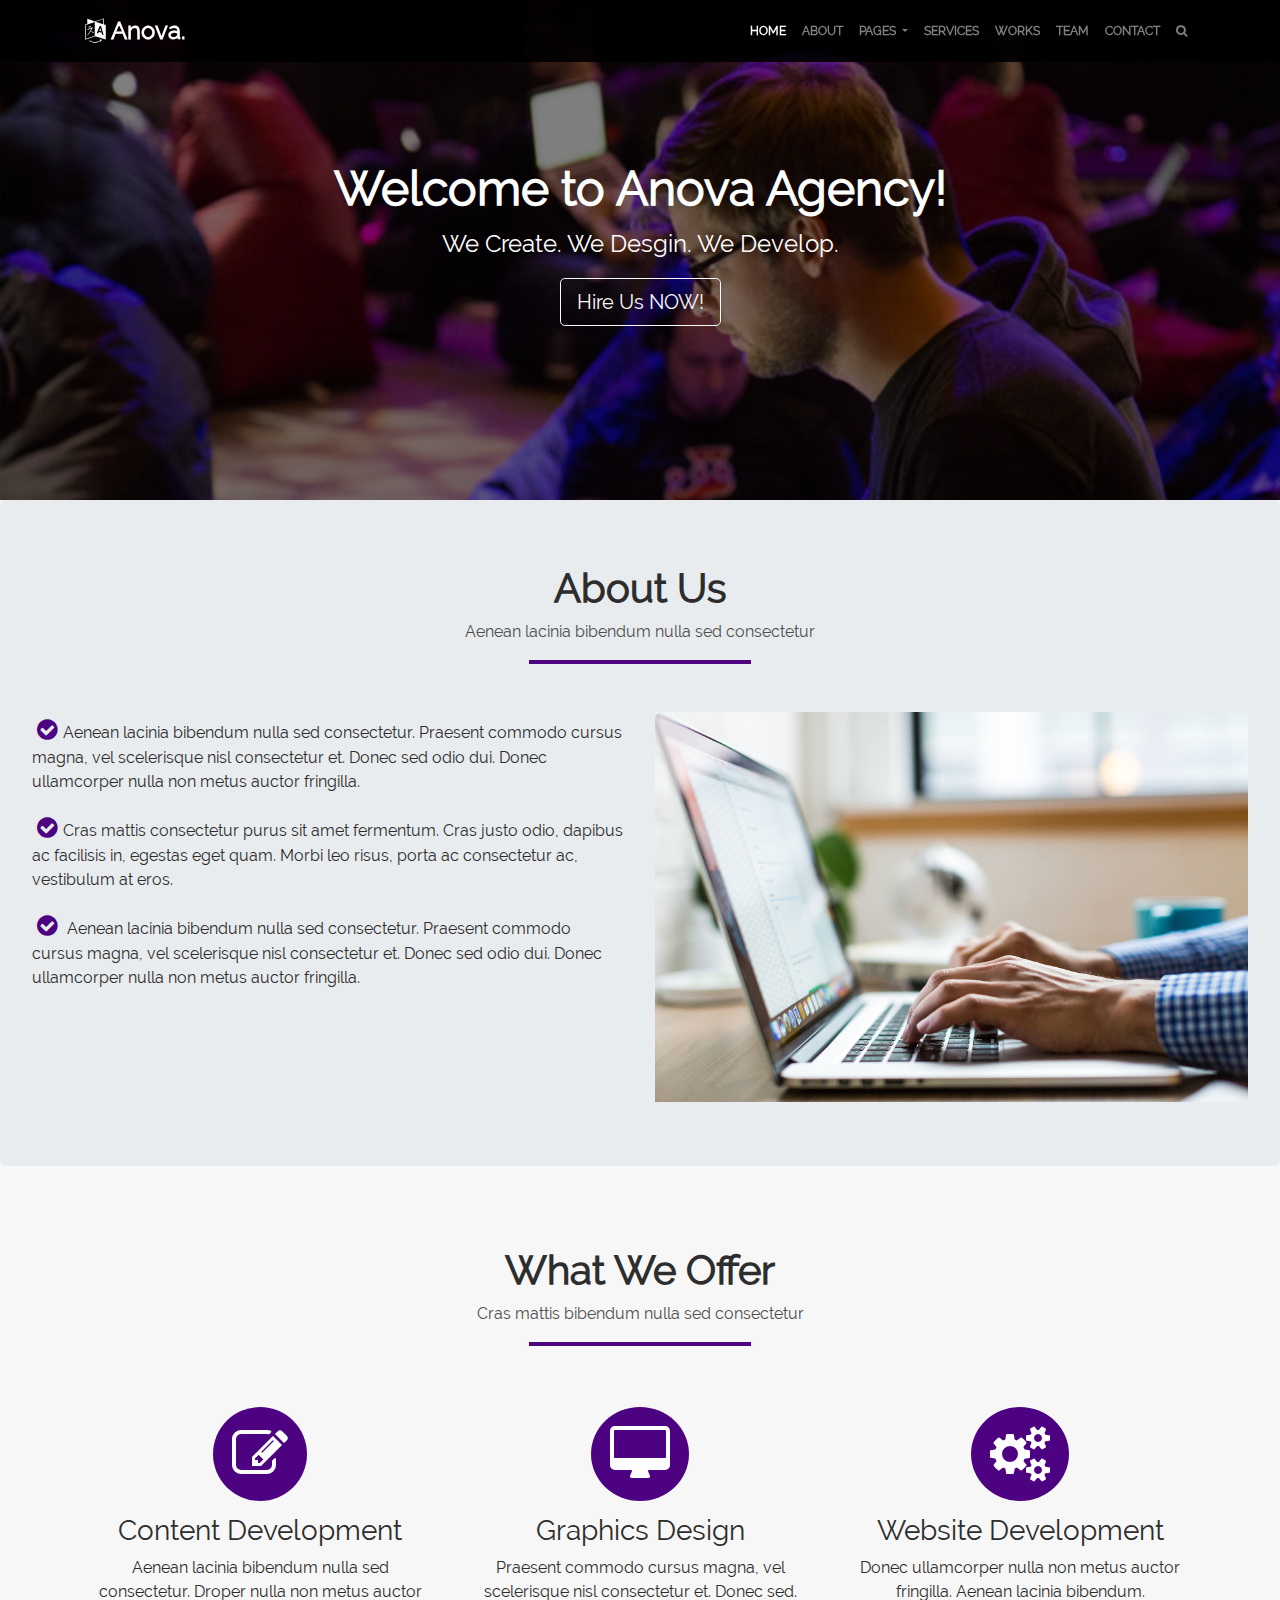
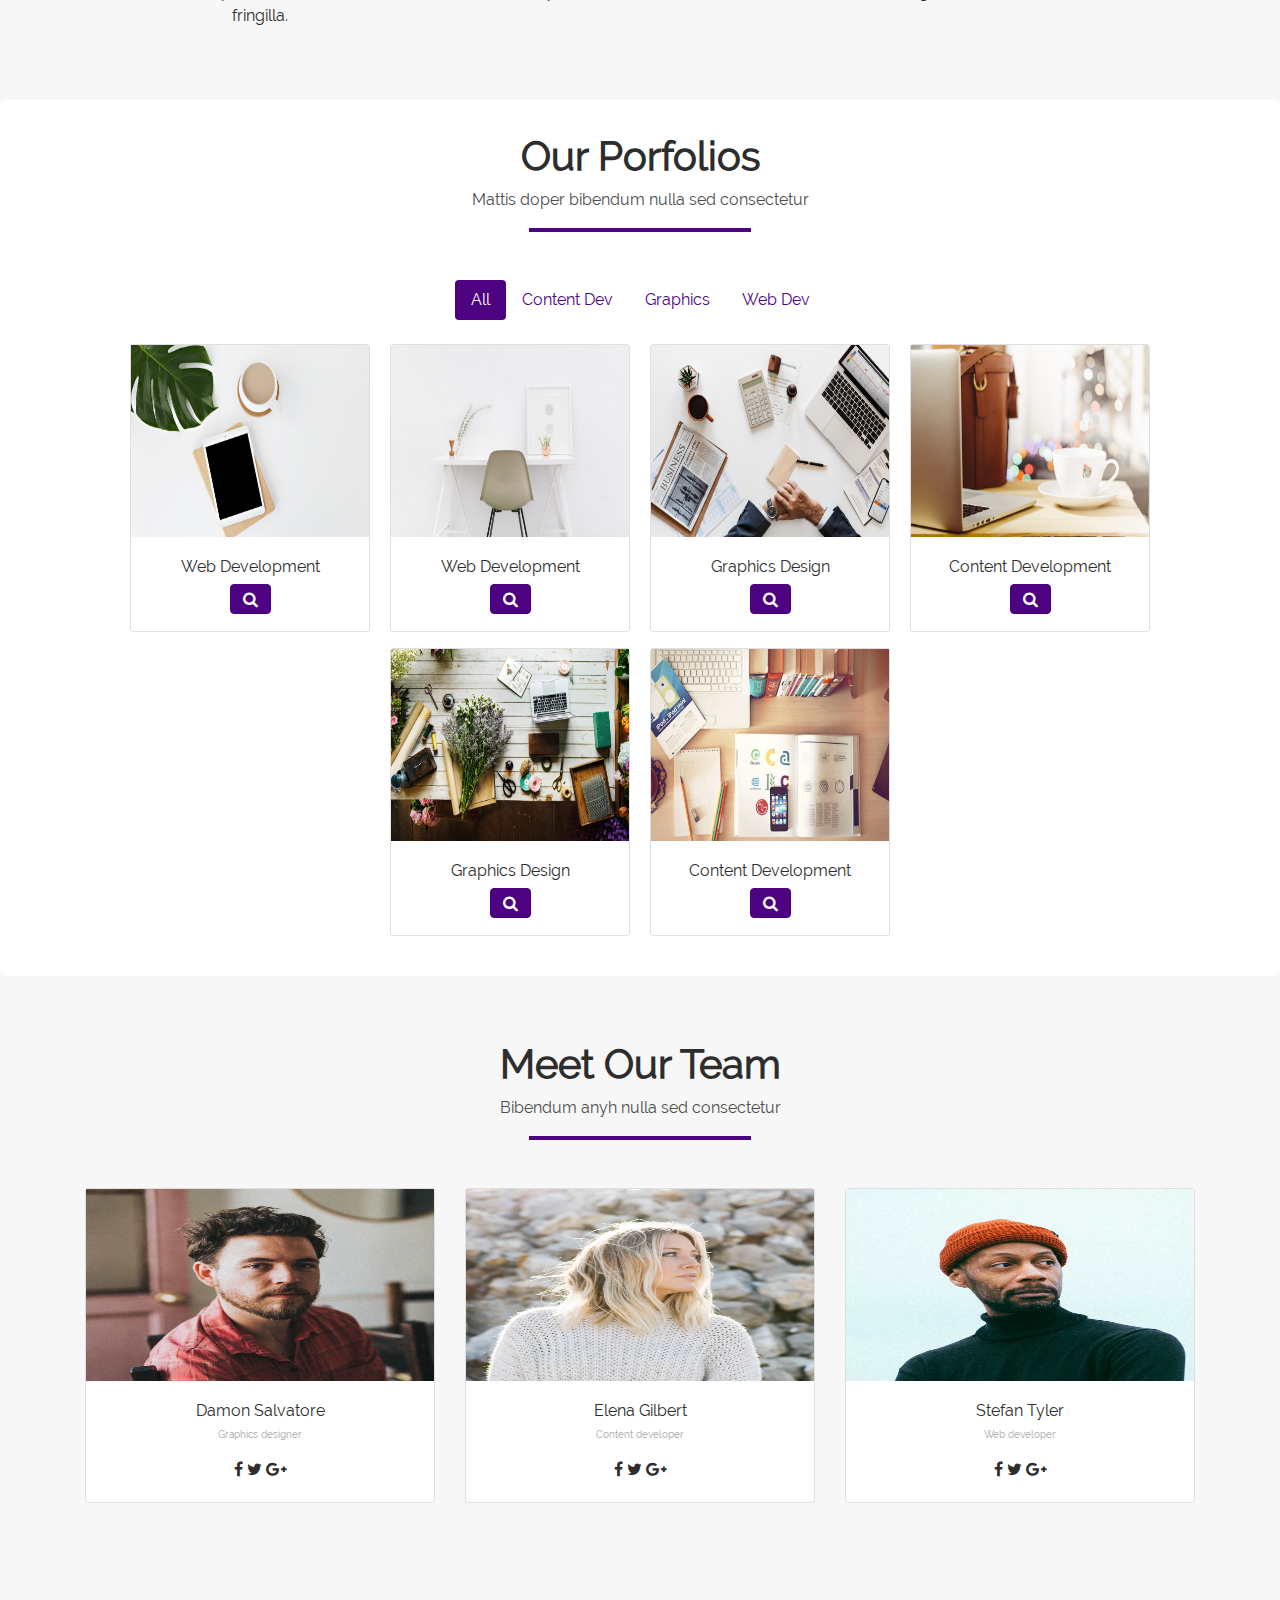
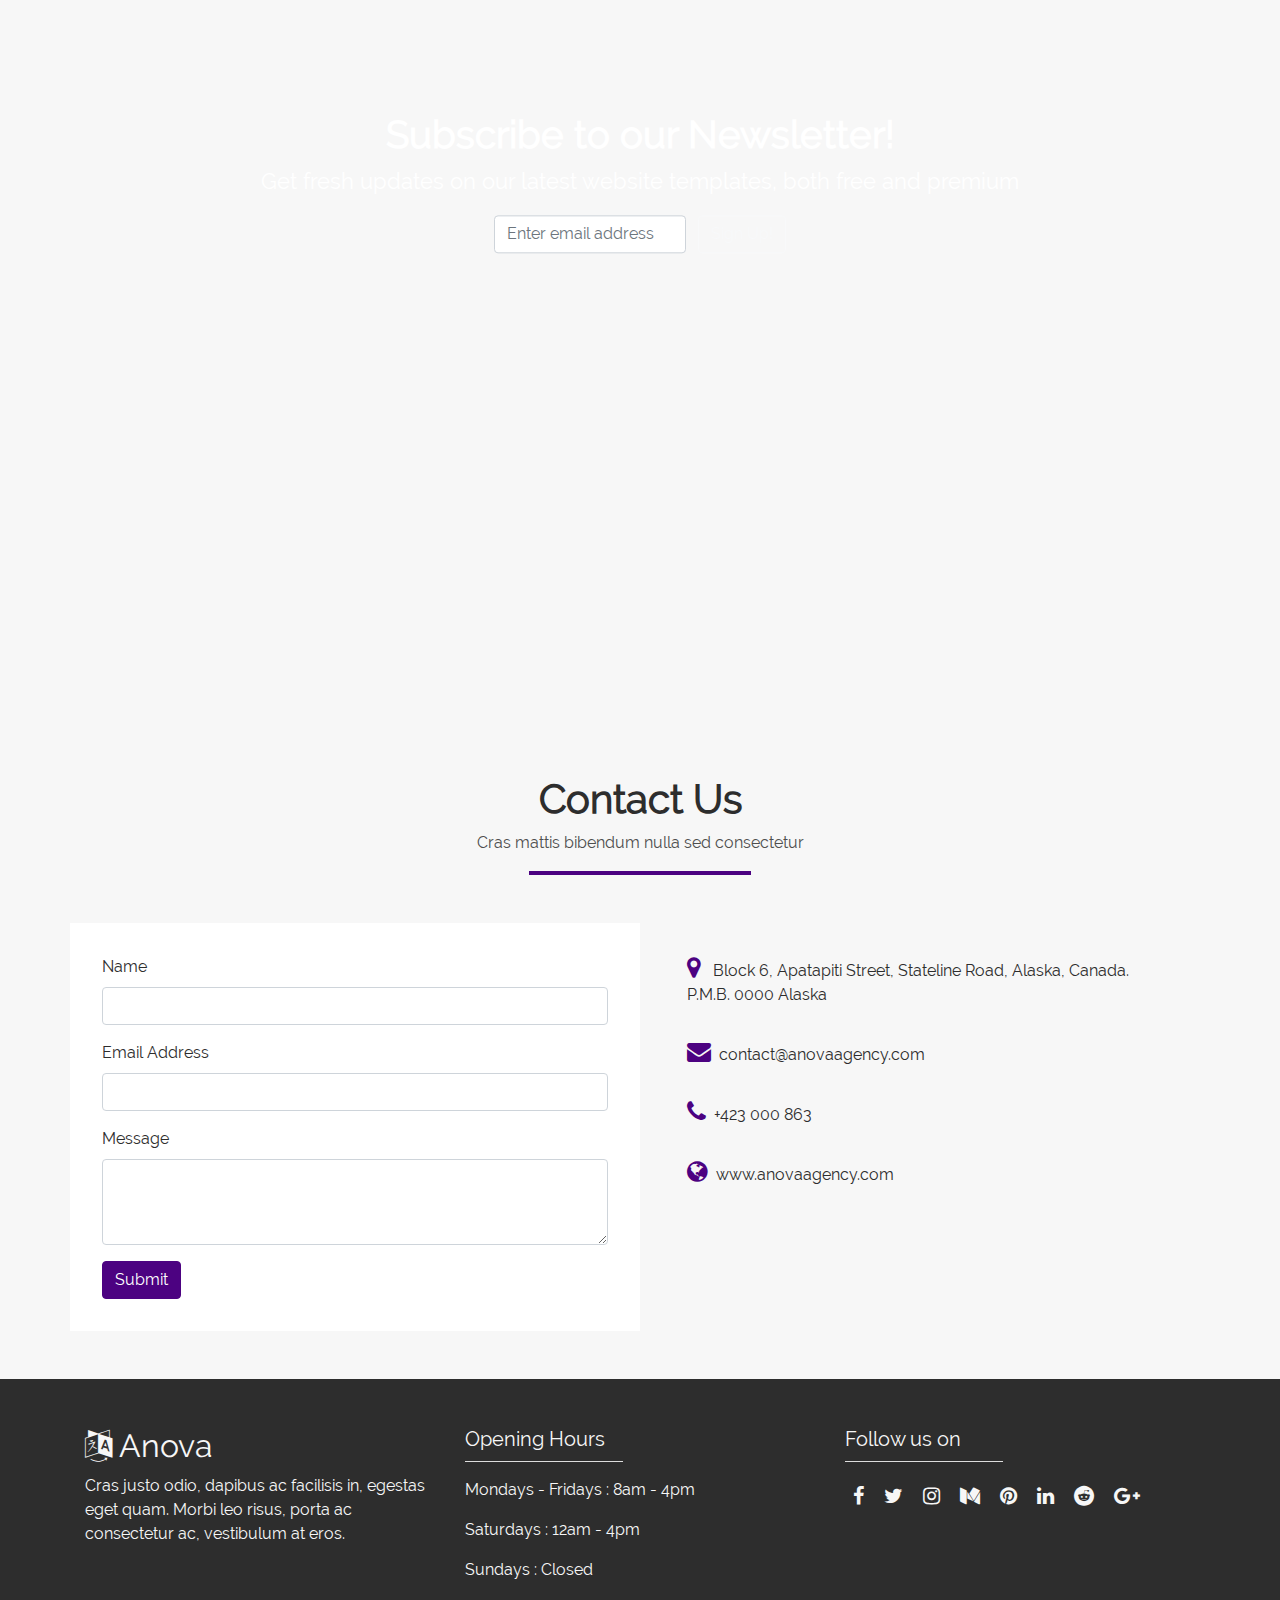
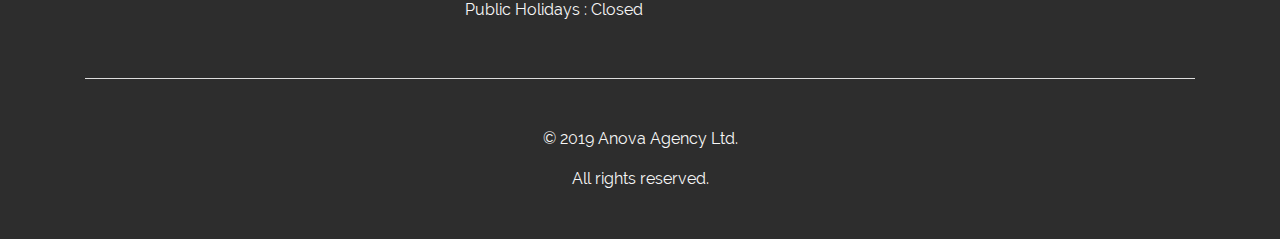
<file: index.html>
<!DOCTYPE html>
<html lang="en">
<head>
    <meta charset="utf-8">
    <title>ANOVA Agency</title>
    <meta content="width=device-width, initial-scale=1.0" name="viewport">
    <meta content="Anova is an agency dedicated to offering its clients the best possible budget-friendly content development, graphics design and website development" name="description">

    <!--Favicon-->
    <link rel="shortcut icon" href="lib/img/favicon.png">
    <link rel="apple-shortcut icon" href="lib/img/apple-touch-icon.png">

    <!--Bootstrap CSS-->
    <link href="lib/bootstrap/css/bootstrap.min.css" rel="stylesheet">
    
    <!--Font Awesome-->
    <link href="lib/font-awesome/css/font-awesome.min.css" rel="stylesheet">

    <!--Animate-->
    <link href="lib/animate/animate.min.css" rel="stylesheet">

    <!--Main Stylesheet-->
    <link href="style.css" rel="stylesheet">

</head>
<body data-spy="scroll" data-target="#mainNav" data-offset="0">
  <header id="home">

    <!--Navigation-->
    <nav class="navbar navbar-expand-md navbar-dark fixed-top bg-dark">
      <div class="container">
        <a class="navbar-brand" href="#"><i class="fa fa-language"></i> Anova<span class="primary">.</span></a>
        <button class="navbar-toggler" type="button" data-toggle="collapse" data-target="#mainNav" aria-controls="mainNav" aria-expanded="false" aria-label="Toggle navigation">
          <span class="navbar-toggler-icon"></span>
        </button>
      
        <div class="collapse navbar-collapse" id="mainNav">
          <ul class="navbar-nav ml-auto">
            <li class="nav-item">
              <a class="nav-link" href="#home">Home <span class="sr-only">(current)</span></a>
            </li>
            <li class="nav-item">
              <a class="nav-link" href="#about">About</a>
            </li>
            <li class="nav-item dropdown">
              <a class="nav-link dropdown-toggle" href="#" id="navbarDropdown" role="button" data-toggle="dropdown" aria-haspopup="true" aria-expanded="false">
                Pages <span class="caret"></span>              
              </a>
              <div class="dropdown-menu" aria-labelledby="navbarDropdown">
                <a class="dropdown-item" href="#">Page One</a>
                <a class="dropdown-item" href="#">Page Two</a>
                <a class="dropdown-item" href="#">Page Three</a>
              </div>
            </li>
            <li class="nav-item">
              <a class="nav-link" href="#service">Services</a>
            </li>
            <li class="nav-item">
              <a class="nav-link" href="#work">Works</a>
            </li>
            <li class="nav-item">
              <a class="nav-link" href="#team">Team</a>
            </li>
            <li class="nav-item">
              <a class="nav-link" href="#contact">Contact</a>
            </li>
            <li class="nav-item">
              <a class="nav-link" data-toggle="modal" data-target="#searchModal"><i class="fa fa-search"></i></a>
            </li>
          </ul>
        </div>
      </div>
    </nav> <!--End Navigation-->

    <!--Search Modal-->
    <div id="searchModal" class="modal fade" tabindex="-1" role="dialog">
      <div class="modal-dialog" role="document">
        <div class="modal-content">
          <div class="modal-header">
            <h5 class="modal-title">Search for Anything</h5>
            <button type="button" class="close" data-dismiss="modal" aria-label="Close">
              <span aria-hidden="true" class="text-danger">&times;</span>
            </button>
          </div>
          <div class="modal-body">
            <form class="form-inline my-2 my-lg-0">
              <input class="form-control mr-sm-2" type="search" placeholder="Search" aria-label="Search">
              <button class="btn btn-outline-primary my-2 my-sm-0" type="submit">Search</button>
            </form> 
          </div>
        </div>
      </div>
    </div><!--End Search Modal-->

    <!-- Intro Section -->
    <div class="intro-img">
      <div class="container intro-caption">
        <h1 class="display-3 animated bounceInDown">Welcome to Anova Agency!</h1>
        <p class="lead animated bounceInLeft">We Create. We Desgin. We Develop.</p>
        <p><a class="btn btn-outline-light btn-lg animated shake" href="#" role="button">Hire Us NOW!</a></p>
      </div>
    </div><!--End Intro Section-->

  </header>

  <!-- About Us Section-->
  <section id="about" class="jumbotron">
    <div class="container">
      <div class="heading text-center">
        <h3 class="title">About us</h3>
        <p class="subtitle">Aenean lacinia bibendum nulla sed consectetur</p>
        <div class="line"></div>
      </div>
    </div>
    <div class="row">
      <div class="col-md-6">
        <p><i class="fa fa-check-circle text-primary"></i>Aenean lacinia bibendum nulla sed consectetur. Praesent commodo cursus magna, vel scelerisque nisl consectetur et. Donec sed odio dui. Donec ullamcorper nulla non metus auctor fringilla.</p>
        <p><i class="fa fa-check-circle text-primary"></i>Cras mattis consectetur purus sit amet fermentum. Cras justo odio, dapibus ac facilisis in, egestas eget quam. Morbi leo risus, porta ac consectetur ac, vestibulum at eros.</p>  
        <p><i class="fa fa-check-circle text-primary"></i> Aenean lacinia bibendum nulla sed consectetur. Praesent commodo cursus magna, vel scelerisque nisl consectetur et. Donec sed odio dui. Donec ullamcorper nulla non metus auctor fringilla.</p>
     </div>

      <div class="col-md-6">
        <img src="lib/img/bg-2.jpg" alt="about.jpg" class="img-fluid">
      </div>

    </div>
  </section>

  <!-- Services Section-->
  <section id="service" class="bg-transparent">
    <div class="container">
      <div class="heading text-center">
        <h3 class="title">What we offer</h3>
        <p class="subtitle">Cras mattis bibendum nulla sed consectetur</p>
        <div class="line"></div>
      </div>
    </div>
    <div class="service-area container">
      <div class="row text-center">
        <div class="service-content col-sm-6 col-md-4">
          <i class="fa fa-edit"></i>
          <h3>Content Development</h3>
          <p>Aenean lacinia bibendum nulla sed consectetur. Droper nulla non metus auctor fringilla.</p>
        </div>
  
        <div class="service-content col-sm-6 col-md-4">
          <i class="fa fa-desktop"></i>
          <h3>Graphics Design</h3>
          <p>Praesent commodo cursus magna, vel scelerisque nisl consectetur et. Donec sed.</p>
        </div>
      
        <div class="service-content col-sm-6 col-md-4">
          <i class="fa fa-cogs"></i>
          <h3>Website Development</h3>
          <p>Donec ullamcorper nulla non metus auctor fringilla. Aenean lacinia bibendum.</p>
        </div>
      </div>
    </div>
  </section>


  <!-- Works Section-->
  <section id="work" class="jumbotron bg-white">
    <div class="container">
      <div class="heading text-center">
        <h3 class="title">Our Porfolios</h3>
        <p class="subtitle">Mattis doper bibendum nulla sed consectetur</p>
        <div class="line"></div>
      </div>
    </div>
    <div class="work-area text-center container">
      <ul class="nav nav-pills mb-3 justify-content-center" id="pills-tab" role="tablist">
        <li class="nav-item">
          <a class="nav-link active" id="pills-all-tab" data-toggle="pill" href="#pills-all" role="tab" aria-controls="pills-all" aria-selected="true">All</a>
        </li>
        <li class="nav-item">
          <a class="nav-link" id="pills-condev-tab" data-toggle="pill" href="#pills-condev" role="tab" aria-controls="pills-profile" aria-selected="false">Content Dev</a>
        </li>
        <li class="nav-item">
          <a class="nav-link" id="pills-graphics-tab" data-toggle="pill" href="#pills-graphics" role="tab" aria-controls="pills-contact" aria-selected="false">Graphics</a>
        </li>
        <li class="nav-item">
          <a class="nav-link" id="pills-webdev-tab" data-toggle="pill" href="#pills-webdev" role="tab" aria-controls="pills-contact" aria-selected="false">Web Dev</a>
        </li>
      </ul>
      <div class="tab-content work-content" id="pills-tabContent">
        <!--All Projects-->
        <div class="tab-pane fade show active" id="pills-all" role="tabpanel" aria-labelledby="pills-all-tab">
          <div class="card">
            <img src="lib/img/work-1.jpg" alt="work-1">
            <div class="card-body">
              <h6>Web Development</h6>
              <i class="btn btn-primary fa fa-search"></i>
            </div>
          </div>
          <div class="card">
            <img src="lib/img/work-2.jpg" alt="work-2">
            <div class="card-body">
              <h6>Web Development</h6>
              <i class="btn btn-primary fa fa-search"></i>
            </div>
          </div>
          <div class="card">
            <img src="lib/img/work-3.jpg" alt="work-3">
            <div class="card-body">
              <h6>Graphics Design</h6>
              <i class="btn btn-primary fa fa-search"></i>
            </div>
          </div>
          <div class="card">
            <img src="lib/img/work-4.jpg" alt="work-4">
            <div class="card-body">
              <h6>Content Development</h6>
              <i class="btn btn-primary fa fa-search"></i>
            </div>
          </div>
          <div class="card">
            <img src="lib/img/work-5.jpg" alt="work-5">
            <div class="card-body">
              <h6>Graphics Design</h6>
              <i class="btn btn-primary fa fa-search"></i>
            </div>
          </div>
          <div class="card">
            <img src="lib/img/work-6.jpg" alt="work-6">
            <div class="card-body">
              <h6>Content Development</h6>
              <i class="btn btn-primary fa fa-search"></i>
            </div>
          </div>
        </div>

        <!--Content Dev Projects-->
        <div class="tab-pane fade" id="pills-condev" role="tabpanel" aria-labelledby="pills-condev-tab">
          <div class="card">
            <img src="lib/img/work-4.jpg" alt="work-4">
            <div class="card-body">
              <h6>Content Development</h6>
              <i class="btn btn-primary fa fa-search"></i>
            </div>
          </div>
          <div class="card">
            <img src="lib/img/work-5.jpg" alt="work-5">
            <div class="card-body">
              <h6>Content Development</h6>
              <i class="btn btn-primary fa fa-search"></i>
            </div>
          </div>
          <div class="card">
            <img src="lib/img/work-6.jpg" alt="work-6">
            <div class="card-body">
              <h6>Content Development</h6>
              <i class="btn btn-primary fa fa-search"></i>
            </div>
          </div>
        </div>

        <!-- Graphics Design Projects-->
        <div class="tab-pane fade" id="pills-graphics" role="tabpanel" aria-labelledby="pills-graphics-tab">
          <div class="card">
            <img src="lib/img/work-3.jpg" alt="work-3">
            <div class="card-body">
              <h6>Graphics Design</h6>
              <i class="btn btn-primary fa fa-search"></i>
            </div>
          </div>
          <div class="card">
            <img src="lib/img/work-4.jpg" alt="work-4">
            <div class="card-body">
              <h6>Graphics Design</h6>
              <i class="btn btn-primary fa fa-search"></i>
            </div>
          </div>
          <div class="card">
            <img src="lib/img/work-5.jpg" alt="work-5">
            <div class="card-body">
              <h6>Graphics Design</h6>
              <i class="btn btn-primary fa fa-search"></i>
            </div>
          </div>
        </div>

        <!--Web Development Projects-->
        <div class="tab-pane fade row" id="pills-webdev" role="tabpanel" aria-labelledby="pills-webdev-tab">
          <div class="card">
            <img src="lib/img/work-1.jpg" alt="work-1">
            <div class="card-body">
              <h6>Web Development</h6>
              <i class="btn btn-primary fa fa-search"></i>
            </div>
          </div>
          <div class="card">
            <img src="lib/img/work-2.jpg" alt="work-2">
            <div class="card-body">
              <h6>Web Development</h6>
              <i class="btn btn-primary fa fa-search"></i>
            </div>
          </div>
          <div class="card">
            <img src="lib/img/work-3.jpg" alt="work-3">
            <div class="card-body">
              <h6>Web Development</h6>
              <i class="btn btn-primary fa fa-search"></i>
            </div>
          </div>
        </div>
      </div>
    </div>
  </section> <!--End Work Section-->
  
  <!-- Team Section-->
  <section id="team" class="jumbotron bg-transparent">
    <div class="container">
      <div class="heading text-center">
        <h3 class="title">Meet our Team</h3>
        <p class="subtitle">Bibendum anyh nulla sed consectetur</p>
        <div class="line"></div>
      </div>
    </div>
    <div class="team-area container">
      <div class="row text-center">
        <div class="team-content col-sm-4">
          <div class="card">
            <img src="lib/img/person-1.jpg" alt="damon.jpg">
            <div class="card-body">
              <h6>Damon Salvatore</h6>
              <p>Graphics designer</p>
              <i class="fa fa-facebook"></i> <i class="fa fa-twitter"></i> <i class="fa fa-google-plus"></i>
            </div>
          </div>
        </div>
  
        <div class="team-content col-sm-4">
          <div class="card">
            <img src="lib/img/person-3.jpg" alt="elena.jpg">
            <div class="card-body">
              <h6>Elena Gilbert</h6>
              <p>Content developer</p>
              <i class="fa fa-facebook"></i> <i class="fa fa-twitter"></i> <i class="fa fa-google-plus"></i> 
            </div>
          </div>
        </div>
      
        <div class="team-content col-sm-4">
          <div class="card">
            <img src="lib/img/person-2.jpg" alt="stefan.jpg">
            <div class="card-body">
              <h6>Stefan Tyler</h6>
              <p>Web developer</p>
              <i class="fa fa-facebook"></i> <i class="fa fa-twitter"></i> <i class="fa fa-google-plus"></i>
            </div>
          </div>
        </div>
      </div>
    </div>
  </section>

  <!-- Subscribe Section -->
  <div class="subscribe text-center">
    <div class="container subscribe-text">
      <h1 class="display-3">Subscribe to our Newsletter!</h1>
      <p class="lead">Get fresh updates on our latest website templates, both free and premium</p>
      <p class="subscribe-form">
        <form class="form-inline my-2 my-lg-0">
          <input class="form-control mr-sm-2" type="email" placeholder="Enter email address" aria-label="Email">
          <button class="btn btn-outline-light my-2 my-sm-0" type="submit">Sign Up!</button>
        </form> 
      </p>
    </div>
  </div><!--End Subscribe-->

  <!-- Contact Section-->
  <section id="contact" class="jumbotron bg-transparent">
    <div class="container">
      <div class="heading text-center">
        <h3 class="title">Contact us</h3>
        <p class="subtitle">Cras mattis bibendum nulla sed consectetur</p>
        <div class="line"></div>
      </div>
    </div>
    <div class="contact-area container">
      <div class="row">
        <div class="col-sm-6 bg-white">
          <form>
            <div class="form-group">
              <label for="name">Name</label>
              <input type="text" class="form-control" id="name">
            </div>
            <div class="form-group">
              <label for="emal">Email Address</label>
              <input type="email" class="form-control" id="email">
            </div>
            <div class="form-group">
              <label for="messsage">Message</label>
              <textarea class="form-control" id="message" rows="3"></textarea>
            </div>
            <button type="submit" class="btn btn-primary">Submit</button>
          </form>
        </div>
        <div class="col-sm-6">
          <address>
            <P>
              <i class="fa fa-map-marker"></i>
              Block 6, Apatapiti Street, Stateline Road,
              Alaska, Canada.
              P.M.B. 0000 Alaska
            </P>
            <P><i class="fa fa-envelope"></i>contact@anovaagency.com</P>
            <P><i class="fa fa-phone"></i>+423 000 863</P>
            <P><i class="fa fa-globe"></i>www.anovaagency.com</P>
          </address>
        </div>
      </div>
    </div>
  </section>

  <!--Footer-->
  <footer>
    <div class="footer container">
      <div class="row">
        <div class="col-md-4 col-sm-6 mb-3">
          <h2><i class="fa fa-language"></i> Anova</h2>
          <p>Cras justo odio, dapibus ac facilisis in, egestas eget quam. Morbi leo risus, porta ac consectetur ac, vestibulum at eros.</p>
        </div>

        <div class="col-md-4 col-sm-6 mb-3">
          <h5>Opening Hours</h5>
          <hr class="line">
          <p>Mondays - Fridays : 8am - 4pm</p>
          <p>Saturdays : 12am - 4pm</p>
          <p>Sundays : Closed</p>
          <p>Public Holidays : Closed</p>
        </div>
        <div class="col-md-4 col-sm-6 mb-3">
          <h5>Follow us on</h5>
          <hr class="line">
          <p class="social">
            <i class="fa fa-facebook"></i>
            <i class="fa fa-twitter"></i>
            <i class="fa fa-instagram"></i>
            <i class="fa fa-medium"></i>
            <i class="fa fa-pinterest"></i>
            <i class="fa fa-linkedin"></i>
            <i class="fa fa-reddit"></i>
            <i class="fa fa-google-plus"></i>
          </p>
        </div>
      </div>
      <hr class="divide">
      <div class="copyright text-center">
        <p>&copy; 2019 Anova Agency Ltd.</p>
        <p>All rights reserved.</p>
      </div>
    </div>
  </footer>

  <!--jQuery script-->
  <script src="lib/jquery/jquery-3.3.1.min.js"></script>
  <!--Bootstrap script-->
  <script src="lib/bootstrap/js/bootstrap.min.js"></script>
</body>
</html>
</file>
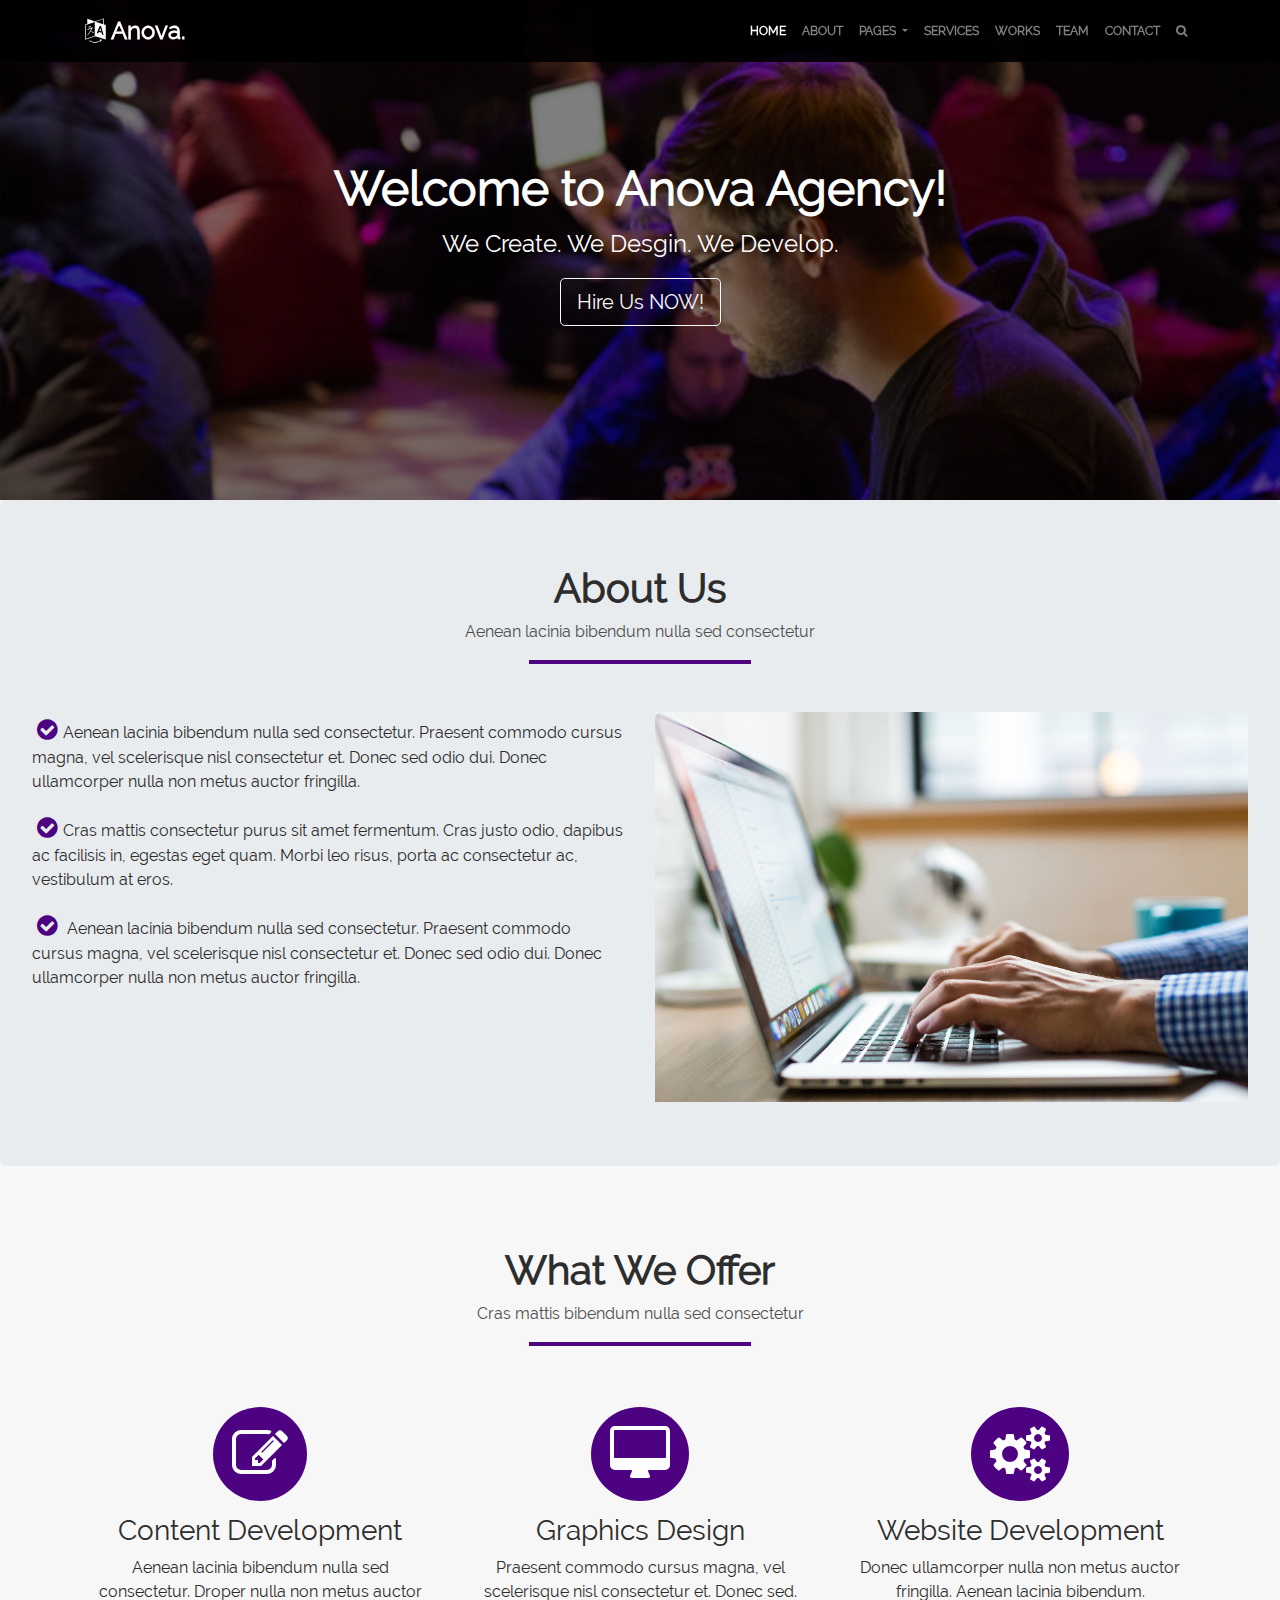
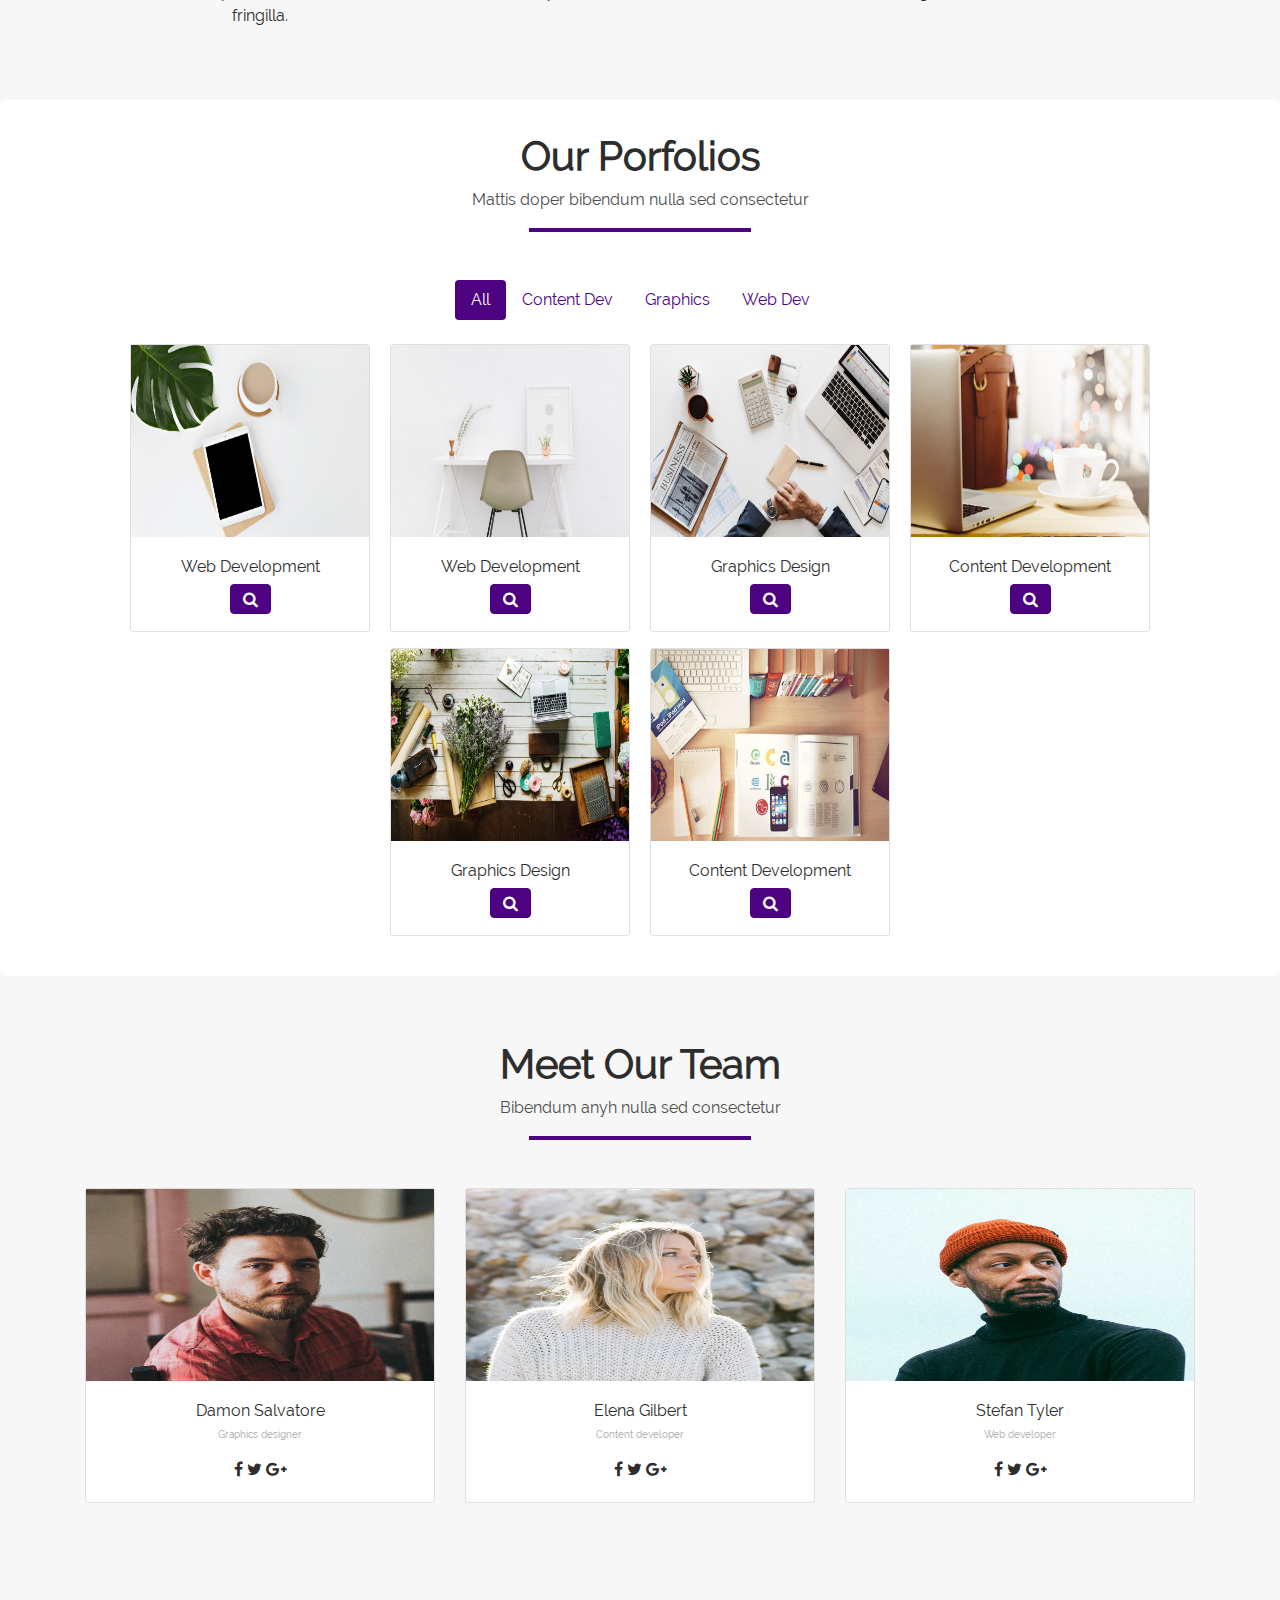
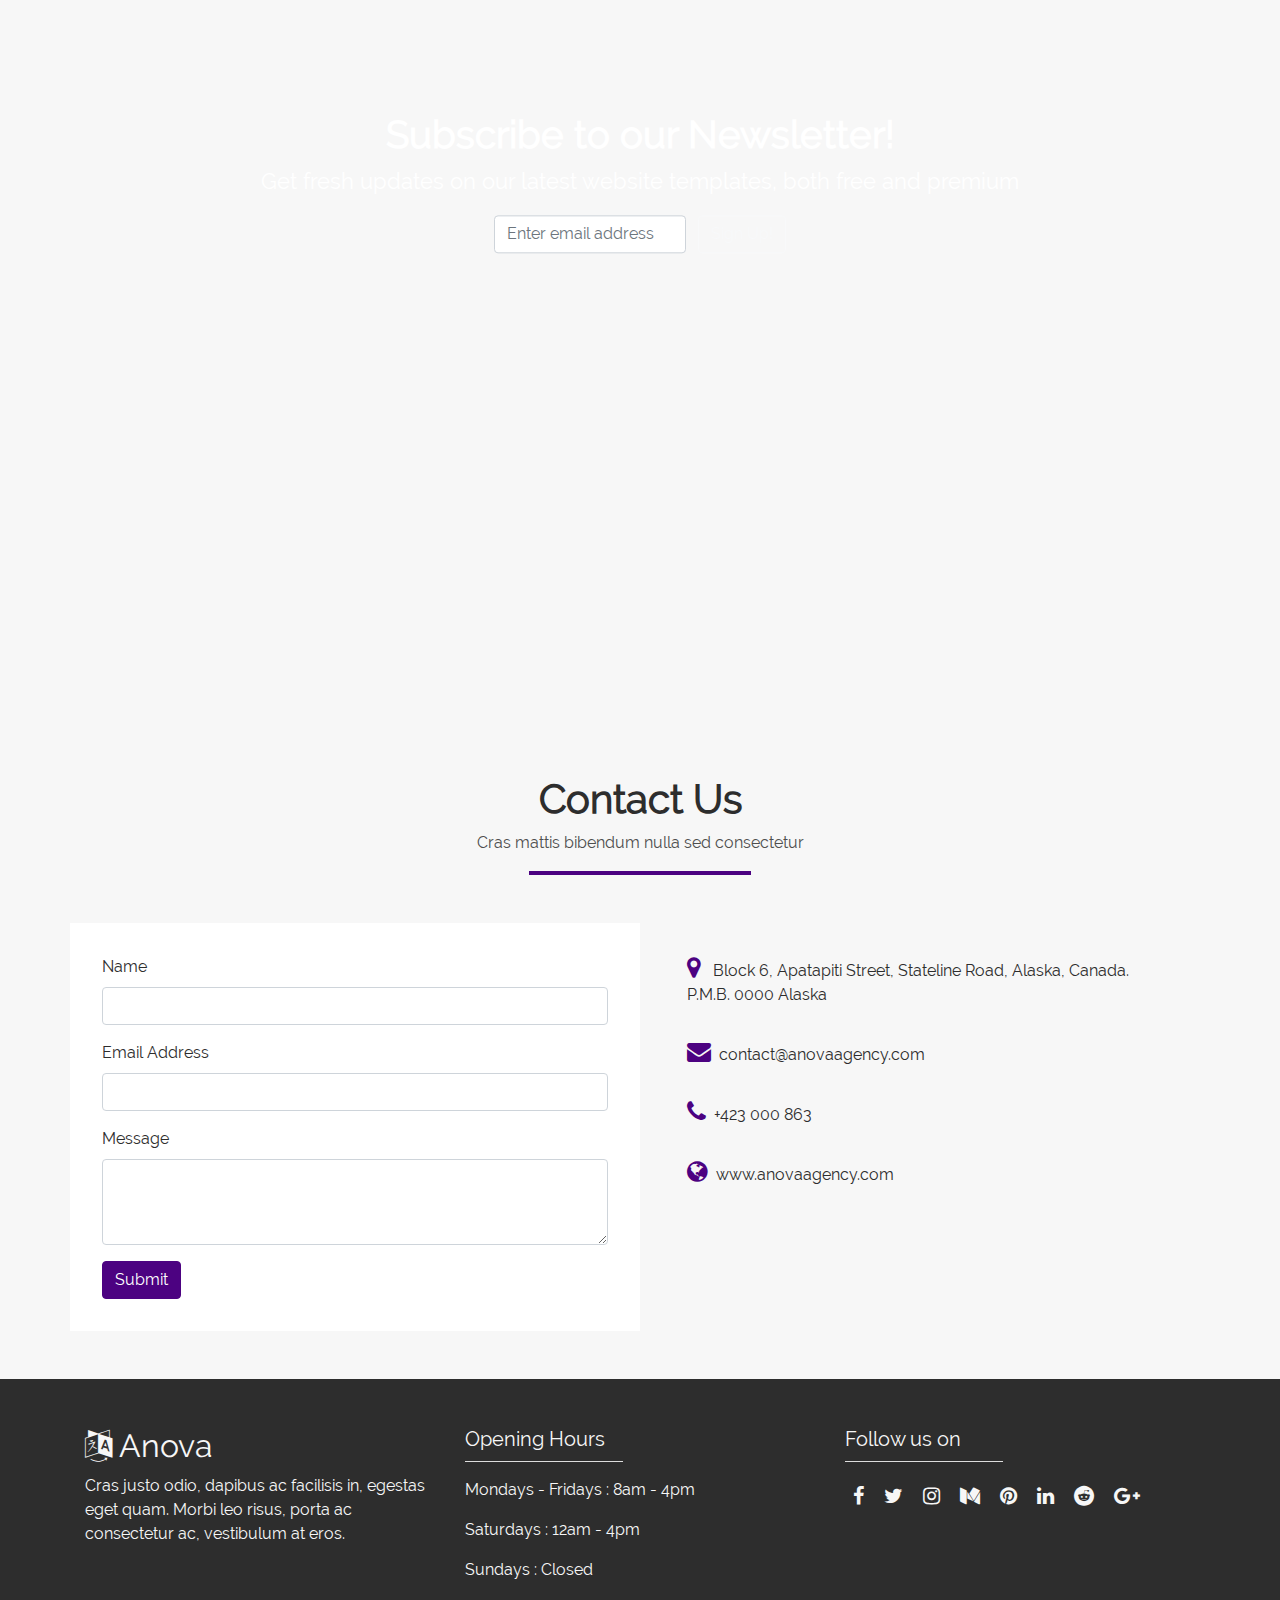
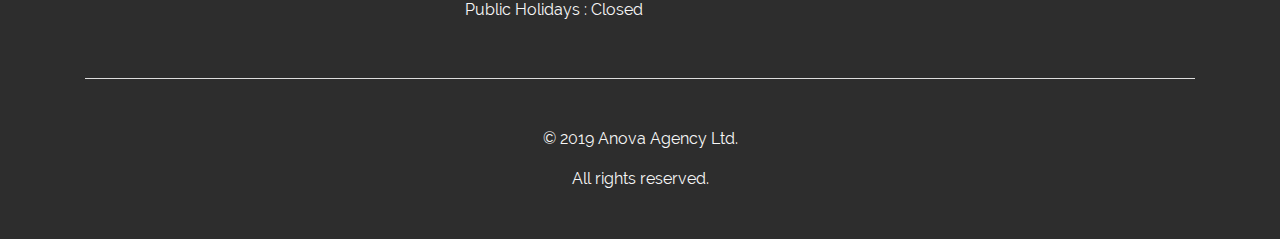
<file: index-1.html>
<!DOCTYPE html>
<html lang="en">
<head>
    <meta charset="utf-8">
    <title>ANOVA Agency</title>
    <meta content="width=device-width, initial-scale=1.0" name="viewport">
    <meta content="Anova is an agency dedicated to offering its clients the best possible budget-friendly content development, graphics design and website development" name="description">

    <!--Favicon-->
    <link rel="shortcut icon" href="lib/img/favicon.png">
    <link rel="apple-shortcut icon" href="lib/img/apple-touch-icon.png">

    <!--Bootstrap CSS-->
    <link href="lib/bootstrap/css/bootstrap.min.css" rel="stylesheet">
    
    <!--Font Awesome-->
    <link href="lib/font-awesome/css/font-awesome.min.css" rel="stylesheet">

    <!--Animate-->
    <link href="lib/animate/animate.min.css" rel="stylesheet">

    <!--Main Stylesheet-->
    <link href="style-1.css" rel="stylesheet">

</head>
<body data-spy="scroll" data-target="#mainNav" data-offset="0">
  <header id="home">

    <!--Navigation-->
    <nav class="navbar navbar-expand-md navbar-dark fixed-top bg-dark">
      <div class="container">
        <a class="navbar-brand" href="#"><i class="fa fa-language"></i> Anova<span class="primary">.</span></a>
        <button class="navbar-toggler" type="button" data-toggle="collapse" data-target="#mainNav" aria-controls="mainNav" aria-expanded="false" aria-label="Toggle navigation">
          <span class="navbar-toggler-icon"></span>
        </button>
      
        <div class="collapse navbar-collapse" id="mainNav">
          <ul class="navbar-nav ml-auto">
            <li class="nav-item">
              <a class="nav-link" href="#home">Home <span class="sr-only">(current)</span></a>
            </li>
            <li class="nav-item">
              <a class="nav-link" href="#about">About</a>
            </li>
            <li class="nav-item dropdown">
              <a class="nav-link dropdown-toggle" href="#" id="navbarDropdown" role="button" data-toggle="dropdown" aria-haspopup="true" aria-expanded="false">
                Pages <span class="caret"></span>              
              </a>
              <div class="dropdown-menu" aria-labelledby="navbarDropdown">
                <a class="dropdown-item" href="#">Page One</a>
                <a class="dropdown-item" href="#">Page Two</a>
                <a class="dropdown-item" href="#">Page Three</a>
              </div>
            </li>
            <li class="nav-item">
              <a class="nav-link" href="#service">Services</a>
            </li>
            <li class="nav-item">
              <a class="nav-link" href="#work">Works</a>
            </li>
            <li class="nav-item">
              <a class="nav-link" href="#team">Team</a>
            </li>
            <li class="nav-item">
              <a class="nav-link" href="#contact">Contact</a>
            </li>
            <li class="nav-item">
              <a class="nav-link" data-toggle="modal" data-target="#searchModal"><i class="fa fa-search"></i></a>
            </li>
          </ul>
        </div>
      </div>
    </nav> <!--End Navigation-->

    <!--Search Modal-->
    <div id="searchModal" class="modal fade" tabindex="-1" role="dialog">
      <div class="modal-dialog" role="document">
        <div class="modal-content">
          <div class="modal-header">
            <h5 class="modal-title">Search for Anything</h5>
            <button type="button" class="close" data-dismiss="modal" aria-label="Close">
              <span aria-hidden="true" class="text-danger">&times;</span>
            </button>
          </div>
          <div class="modal-body">
            <form class="form-inline my-2 my-lg-0">
              <input class="form-control mr-sm-2" type="search" placeholder="Search" aria-label="Search">
              <button class="btn btn-outline-primary my-2 my-sm-0" type="submit">Search</button>
            </form> 
          </div>
        </div>
      </div>
    </div><!--End Search Modal-->

    <!-- Intro Section -->
    <div class="intro-img">
      <div class="container intro-caption">
        <h1 class="display-3 animated bounceInDown">Welcome to Anova Agency!</h1>
        <p class="lead animated bounceInLeft">We Create. We Desgin. We Develop.</p>
        <p><a class="btn btn-outline-light btn-lg animated shake" href="#" role="button">Hire Us NOW!</a></p>
      </div>
    </div><!--End Intro Section-->

  </header>

  <!-- About Us Section-->
  <section id="about" class="jumbotron">
    <div class="container">
      <div class="heading text-center">
        <h3 class="title">About us</h3>
        <p class="subtitle">Aenean lacinia bibendum nulla sed consectetur</p>
        <div class="line"></div>
      </div>
    </div>
    <div class="row">
      <div class="col-md-6">
        <p><i class="fa fa-check-circle text-primary"></i>Aenean lacinia bibendum nulla sed consectetur. Praesent commodo cursus magna, vel scelerisque nisl consectetur et. Donec sed odio dui. Donec ullamcorper nulla non metus auctor fringilla.</p>
        <p><i class="fa fa-check-circle text-primary"></i>Cras mattis consectetur purus sit amet fermentum. Cras justo odio, dapibus ac facilisis in, egestas eget quam. Morbi leo risus, porta ac consectetur ac, vestibulum at eros.</p>  
        <p><i class="fa fa-check-circle text-primary"></i> Aenean lacinia bibendum nulla sed consectetur. Praesent commodo cursus magna, vel scelerisque nisl consectetur et. Donec sed odio dui. Donec ullamcorper nulla non metus auctor fringilla.</p>
     </div>

      <div class="col-md-6">
        <img src="lib/img/bg-2.jpg" alt="about.jpg" class="img-fluid">
      </div>

    </div>
  </section>

  <!-- Services Section-->
  <section id="service" class="bg-transparent">
    <div class="container">
      <div class="heading text-center">
        <h3 class="title">What we offer</h3>
        <p class="subtitle">Cras mattis bibendum nulla sed consectetur</p>
        <div class="line"></div>
      </div>
    </div>
    <div class="service-area container">
      <div class="row text-center">
        <div class="service-content col-sm-6 col-md-4">
          <i class="fa fa-edit"></i>
          <h3>Content Development</h3>
          <p>Aenean lacinia bibendum nulla sed consectetur. Droper nulla non metus auctor fringilla.</p>
        </div>
  
        <div class="service-content col-sm-6 col-md-4">
          <i class="fa fa-desktop"></i>
          <h3>Graphics Design</h3>
          <p>Praesent commodo cursus magna, vel scelerisque nisl consectetur et. Donec sed.</p>
        </div>
      
        <div class="service-content col-sm-6 col-md-4">
          <i class="fa fa-cogs"></i>
          <h3>Website Development</h3>
          <p>Donec ullamcorper nulla non metus auctor fringilla. Aenean lacinia bibendum.</p>
        </div>
      </div>
    </div>
  </section>


  <!-- Works Section-->
  <section id="work" class="jumbotron bg-white">
    <div class="container">
      <div class="heading text-center">
        <h3 class="title">Our Porfolios</h3>
        <p class="subtitle">Mattis doper bibendum nulla sed consectetur</p>
        <div class="line"></div>
      </div>
    </div>
    <div class="work-area text-center container">
      <ul class="nav nav-pills mb-3 justify-content-center" id="pills-tab" role="tablist">
        <li class="nav-item">
          <a class="nav-link active" id="pills-all-tab" data-toggle="pill" href="#pills-all" role="tab" aria-controls="pills-all" aria-selected="true">All</a>
        </li>
        <li class="nav-item">
          <a class="nav-link" id="pills-condev-tab" data-toggle="pill" href="#pills-condev" role="tab" aria-controls="pills-profile" aria-selected="false">Content Dev</a>
        </li>
        <li class="nav-item">
          <a class="nav-link" id="pills-graphics-tab" data-toggle="pill" href="#pills-graphics" role="tab" aria-controls="pills-contact" aria-selected="false">Graphics</a>
        </li>
        <li class="nav-item">
          <a class="nav-link" id="pills-webdev-tab" data-toggle="pill" href="#pills-webdev" role="tab" aria-controls="pills-contact" aria-selected="false">Web Dev</a>
        </li>
      </ul>
      <div class="tab-content work-content" id="pills-tabContent">
        <!--All Projects-->
        <div class="tab-pane fade show active" id="pills-all" role="tabpanel" aria-labelledby="pills-all-tab">
          <div class="card">
            <img src="lib/img/work-1.jpg" alt="work-1">
            <div class="card-body">
              <h6>Web Development</h6>
              <i class="btn btn-primary fa fa-search"></i>
            </div>
          </div>
          <div class="card">
            <img src="lib/img/work-2.jpg" alt="work-2">
            <div class="card-body">
              <h6>Web Development</h6>
              <i class="btn btn-primary fa fa-search"></i>
            </div>
          </div>
          <div class="card">
            <img src="lib/img/work-3.jpg" alt="work-3">
            <div class="card-body">
              <h6>Graphics Design</h6>
              <i class="btn btn-primary fa fa-search"></i>
            </div>
          </div>
          <div class="card">
            <img src="lib/img/work-4.jpg" alt="work-4">
            <div class="card-body">
              <h6>Content Development</h6>
              <i class="btn btn-primary fa fa-search"></i>
            </div>
          </div>
          <div class="card">
            <img src="lib/img/work-5.jpg" alt="work-5">
            <div class="card-body">
              <h6>Graphics Design</h6>
              <i class="btn btn-primary fa fa-search"></i>
            </div>
          </div>
          <div class="card">
            <img src="lib/img/work-6.jpg" alt="work-6">
            <div class="card-body">
              <h6>Content Development</h6>
              <i class="btn btn-primary fa fa-search"></i>
            </div>
          </div>
        </div>

        <!--Content Dev Projects-->
        <div class="tab-pane fade" id="pills-condev" role="tabpanel" aria-labelledby="pills-condev-tab">
          <div class="card">
            <img src="lib/img/work-4.jpg" alt="work-4">
            <div class="card-body">
              <h6>Content Development</h6>
              <i class="btn btn-primary fa fa-search"></i>
            </div>
          </div>
          <div class="card">
            <img src="lib/img/work-5.jpg" alt="work-5">
            <div class="card-body">
              <h6>Content Development</h6>
              <i class="btn btn-primary fa fa-search"></i>
            </div>
          </div>
          <div class="card">
            <img src="lib/img/work-6.jpg" alt="work-6">
            <div class="card-body">
              <h6>Content Development</h6>
              <i class="btn btn-primary fa fa-search"></i>
            </div>
          </div>
        </div>

        <!-- Graphics Design Projects-->
        <div class="tab-pane fade" id="pills-graphics" role="tabpanel" aria-labelledby="pills-graphics-tab">
          <div class="card">
            <img src="lib/img/work-3.jpg" alt="work-3">
            <div class="card-body">
              <h6>Graphics Design</h6>
              <i class="btn btn-primary fa fa-search"></i>
            </div>
          </div>
          <div class="card">
            <img src="lib/img/work-4.jpg" alt="work-4">
            <div class="card-body">
              <h6>Graphics Design</h6>
              <i class="btn btn-primary fa fa-search"></i>
            </div>
          </div>
          <div class="card">
            <img src="lib/img/work-5.jpg" alt="work-5">
            <div class="card-body">
              <h6>Graphics Design</h6>
              <i class="btn btn-primary fa fa-search"></i>
            </div>
          </div>
        </div>

        <!--Web Development Projects-->
        <div class="tab-pane fade row" id="pills-webdev" role="tabpanel" aria-labelledby="pills-webdev-tab">
          <div class="card">
            <img src="lib/img/work-1.jpg" alt="work-1">
            <div class="card-body">
              <h6>Web Development</h6>
              <i class="btn btn-primary fa fa-search"></i>
            </div>
          </div>
          <div class="card">
            <img src="lib/img/work-2.jpg" alt="work-2">
            <div class="card-body">
              <h6>Web Development</h6>
              <i class="btn btn-primary fa fa-search"></i>
            </div>
          </div>
          <div class="card">
            <img src="lib/img/work-3.jpg" alt="work-3">
            <div class="card-body">
              <h6>Web Development</h6>
              <i class="btn btn-primary fa fa-search"></i>
            </div>
          </div>
        </div>
      </div>
    </div>
  </section> <!--End Work Section-->
  
  <!-- Team Section-->
  <section id="team" class="jumbotron bg-transparent">
    <div class="container">
      <div class="heading text-center">
        <h3 class="title">Meet our Team</h3>
        <p class="subtitle">Bibendum anyh nulla sed consectetur</p>
        <div class="line"></div>
      </div>
    </div>
    <div class="team-area container">
      <div class="row text-center">
        <div class="team-content col-sm-4">
          <div class="card">
            <img src="lib/img/person-1.jpg" alt="damon.jpg">
            <div class="card-body">
              <h6>Damon Salvatore</h6>
              <p>Graphics designer</p>
              <i class="fa fa-facebook"></i> <i class="fa fa-twitter"></i> <i class="fa fa-google-plus"></i>
            </div>
          </div>
        </div>
  
        <div class="team-content col-sm-4">
          <div class="card">
            <img src="lib/img/person-3.jpg" alt="elena.jpg">
            <div class="card-body">
              <h6>Elena Gilbert</h6>
              <p>Content developer</p>
              <i class="fa fa-facebook"></i> <i class="fa fa-twitter"></i> <i class="fa fa-google-plus"></i> 
            </div>
          </div>
        </div>
      
        <div class="team-content col-sm-4">
          <div class="card">
            <img src="lib/img/person-2.jpg" alt="stefan.jpg">
            <div class="card-body">
              <h6>Stefan Tyler</h6>
              <p>Web developer</p>
              <i class="fa fa-facebook"></i> <i class="fa fa-twitter"></i> <i class="fa fa-google-plus"></i>
            </div>
          </div>
        </div>
      </div>
    </div>
  </section>

  <!-- Subscribe Section -->
  <div class="subscribe text-center">
    <div class="container subscribe-text">
      <h1 class="display-3">Subscribe to our Newsletter!</h1>
      <p class="lead">Get fresh updates on our latest website templates, both free and premium</p>
      <p class="subscribe-form">
        <form class="form-inline my-2 my-lg-0">
          <input class="form-control mr-sm-2" type="email" placeholder="Enter email address" aria-label="Email">
          <button class="btn btn-outline-light my-2 my-sm-0" type="submit">Sign Up!</button>
        </form> 
      </p>
    </div>
  </div><!--End Subscribe-->

  <!-- Contact Section-->
  <section id="contact" class="jumbotron bg-transparent">
    <div class="container">
      <div class="heading text-center">
        <h3 class="title">Contact us</h3>
        <p class="subtitle">Cras mattis bibendum nulla sed consectetur</p>
        <div class="line"></div>
      </div>
    </div>
    <div class="contact-area container">
      <div class="row">
        <div class="col-sm-6 bg-white">
          <form>
            <div class="form-group">
              <label for="name">Name</label>
              <input type="text" class="form-control" id="name">
            </div>
            <div class="form-group">
              <label for="emal">Email Address</label>
              <input type="email" class="form-control" id="email">
            </div>
            <div class="form-group">
              <label for="messsage">Message</label>
              <textarea class="form-control" id="message" rows="3"></textarea>
            </div>
            <button type="submit" class="btn btn-primary">Submit</button>
          </form>
        </div>
        <div class="col-sm-6">
          <address>
            <P>
              <i class="fa fa-map-marker"></i>
              Block 6, Apatapiti Street, Stateline Road,
              Alaska, Canada.
              P.M.B. 0000 Alaska
            </P>
            <P><i class="fa fa-envelope"></i>contact@anovaagency.com</P>
            <P><i class="fa fa-phone"></i>+423 000 863</P>
            <P><i class="fa fa-globe"></i>www.anovaagency.com</P>
          </address>
        </div>
      </div>
    </div>
  </section>

  <!--Footer-->
  <footer>
    <div class="footer container">
      <div class="row">
        <div class="col-md-4 col-sm-6 mb-3">
          <h2><i class="fa fa-language"></i> Anova</h2>
          <p>Cras justo odio, dapibus ac facilisis in, egestas eget quam. Morbi leo risus, porta ac consectetur ac, vestibulum at eros.</p>
        </div>

        <div class="col-md-4 col-sm-6 mb-3">
          <h5>Opening Hours</h5>
          <hr class="line">
          <p>Mondays - Fridays : 8am - 4pm</p>
          <p>Saturdays : 12am - 4pm</p>
          <p>Sundays : Closed</p>
          <p>Public Holidays : Closed</p>
        </div>
        <div class="col-md-4 col-sm-6 mb-3">
          <h5>Follow us on</h5>
          <hr class="line">
          <p class="social">
            <i class="fa fa-facebook"></i>
            <i class="fa fa-twitter"></i>
            <i class="fa fa-instagram"></i>
            <i class="fa fa-medium"></i>
            <i class="fa fa-pinterest"></i>
            <i class="fa fa-linkedin"></i>
            <i class="fa fa-reddit"></i>
            <i class="fa fa-google-plus"></i>
          </p>
        </div>
      </div>
      <hr class="divide">
      <div class="copyright text-center">
        <p>&copy; 2019 Anova Agency Ltd.</p>
        <p>All rights reserved.</p>
      </div>
    </div>
  </footer>

  <!--jQuery script-->
  <script src="lib/jquery/jquery-3.3.1.min.js"></script>
  <!--Bootstrap script-->
  <script src="lib/bootstrap/js/bootstrap.min.js"></script>
</body>
</html>
</file>
<file: style.css>
@font-face {
     font-family:"Raleway";
     src:url("lib/fonts/raleway-regular.eot");
     src:url("lib/fonts/raleway-regular.eot?#iefix") format("embedded-opentype"),
     url("lib/fonts/raleway-regular.woff2") format("woff2"),
     url("lib/fonts/raleway-regular.woff") format("woff"),
     url("lib/fonts/raleway-regular.ttf") format("truetype"),
     url("lib/fonts/raleway-regular.svg#raleway") format("svg");
     font-style: normal;
     font-weight: 400;
}

body, html {
    height: 100%;
}

body {
    overflow-x: hidden;
    font-family:"Raleway";
    color: #2d2d2d;
    background: #f7f7f7;
}

::selection {
    background: rgb(76, 2, 129);
    color: white;
}
::-moz-selection {
    background: rgb(76, 2, 129);
    color: white;
}
.bg-white {
    background: white;
    padding: 2rem;
}
.btn-primary {
    background: rgb(76, 2, 129);
    border-color: rgb(76, 2, 129);
}
.btn-primary:hover {
    background: transparent;
    color: rgb(76, 2, 129);
    border-color: rgb(76, 2, 129);
}
.btn-outline-primary {
    background: transparent;
    color: rgb(76, 2, 129);
    border-color: rgb(76, 2, 129);
}
.btn-outline-primary:hover {
    background: rgb(76, 2, 129);
    border-color: rgb(76, 2, 129);
}
.btn-outline-light:hover {
    color: rgb(76, 2, 129);
}
.text-primary {
    color: rgb(76, 2, 129)!important;
}


/*==== Navigation ====*/
.navbar {
    text-transform: uppercase;
    font-size: 12px;
    background: rgba(0, 0, 0, 0.9)!important;
    font-weight: 600;
}
.navbar-brand {
    font-size: 1.5rem;
    text-transform: capitalize;
}
a.navbar-brand:hover {
    color: rgb(76, 2, 129)!important;
}


/*==== Landing section ====*/
.intro-img {
    background-image: linear-gradient(rgba(0,0,0,0.5), rgba(0,0,0,0.5)), url("lib/img/bg.jpg");
    height: 500px;
    padding-top: 10rem;
    background-position: center;
    background-repeat: no-repeat;
    background-size: cover;
    background-attachment: fixed;
    position: relative;
    margin-bottom: 0;
}
.intro-caption {
    text-align: center;
    color: white;
}
.intro-caption h1 {
    font-size: 3rem;
    font-weight: bold;
    animation-duration: 2s;
    -webkit-animation-duration: 2s;
}
.intro-caption p.lead {
    font-size: 1.5rem;
    animation-duration: 1.8s;
    -webkit-animation-duration: 1.8s;
}
.intro-caption a.btn {
    animation-delay: 1s;
    animation-iteration-count:2;
    -webkit-animation-delay: 1;
    -webkit-animation-duration: 2;
}


/*==== Heading ====*/
div.heading {
    margin-bottom: 3rem;
}
.heading h3.title{
    font-size: 2.5rem;
    font-weight: bold;
    text-transform: capitalize;
}
.heading .subtitle {
    color: #4e4e4e;
}
.heading .line {
    width: 20%;
    height: 4px;
    background-color: rgb(76, 2, 129);
    margin: 0 auto;
}


/*==== About ====*/
#about .fa {
    font-size: 1.5rem;
    display: inline-block;
    margin: 5px;
}


/*==== Service ====*/
#service {
    padding-top: 3rem;
    padding-bottom: 3.5rem; 
}

.service-content .fa {
    font-size: 3.5rem;
    background: rgb(76, 2, 129);
    color: white;
    padding: 1.2rem;
    border-radius: 50%;
    display: inline-block;
    margin: 0.8rem;
}

.service-content {
    transition: all ease 0.5s;
}

.service-content:hover {
    box-shadow: 1px 2px 3px 1px #a8a8a8;
}


/*==== Work ====*/
#work {
    margin: 0 auto;
}
#work .card {
    width: 15rem;
    height: 18rem;
    display: inline-block;
    margin: 0.5rem;
}
.card img {
    width: 100%;
    height: 12rem;
}

ul.nav-pills .nav-link {
    color: rgb(76, 2, 129);
}

ul.nav-pills .nav-link.active, ul.nav-pills .nav-link:active {
    background: rgb(76, 2, 129)!important;
    color: white;
}


/*==== Team ====*/
#team .card {
    margin-bottom: 0.5rem;
}
#team .card p {
    font-size: 0.6rem;
    color: #a8a8a8;
}
#team .card i.fa:hover {
    color: rgb(76, 2, 129);
}


/*==== Subscribe ====*/
.subscribe {
    background-image: linear-gradient(rgba(0,0,0,0.5), rgba(0,0,0,0.5)), url("lib/img/outro-bg.jpg");
    height: 80%;
    color: white;
    background-position: center;
    background-repeat: no-repeat;
    background-size: cover;
    background-attachment: fixed;
    position: relative;
    margin-bottom: 0;
    z-index: -1;
}
.subscribe-text {
    transform: translateY(85%);
}
.subscribe-text h1 {
    font-size: 3.5rem;
    font-weight: bold;
}
.subscribe-text p.lead {
    font-size: 1.5rem;
}
.subscribe form {
    transform: translateX(35%);
    display: inline;
}


/*==== Contact ====*/
#contact {
    padding-top: 3rem;
    padding-bottom: 1rem;
}
#contact address {
    padding: 2rem;
}
#contact address p {
    margin-bottom: 2rem;
}

#contact address .fa {
    font-size: 1.5rem;
    color: rgb(76, 2, 129);
    margin-right: 0.5rem;
}


/*==== Footer ====*/
footer {
    background: #2d2d2d;
    color: #f7f7f7;
    padding-top: 3rem;
    padding-bottom: 2rem;
}

.footer hr.line {
    background: #f7f7f7;
    width: 45%;
    float: left;
    margin-top: 2px;
}
.footer p {
    clear: left;
}
.footer .social .fa {
    font-size: 20px;
    margin: 0.5rem;
    text-align: center;
}
.footer hr.divide {
    background: #f7f7f7;
    margin-top: 1.5rem;
    margin-bottom: 1rem;
}
footer .copyright {
    margin-top: 3rem;
}


/*==== Media Queries ====*/

@media (max-width:767px) {
    .subscribe-text {
        transform: translateY(75%);
        padding-top: 2rem;
    }
    .subscribe-text h1 {
        font-size: 2.25rem;
        font-weight: bold;
    }
    .subscribe-text p.lead {
        font-size: 1.2rem;
    }
}
@media (max-width:991px) {
    .subscribe-text {
        transform: translateY(65%);
    }
    .subscribe-text h1 {
        font-size: 2.35rem;
        font-weight: bold;
    }
    .subscribe-text p.lead {
        font-size: 1.2rem;
    }
}
@media (min-width:992px) {
    .subscribe-text {
        transform: translateY(75%);
    }
    .subscribe-text h1 {
        font-size: 2.4rem;
        font-weight: bold;
    }
    .subscribe-text p.lead {
        font-size: 1.35rem;
    }
    
}
</file>
<file: style-1.css>
@font-face {
     font-family:"Raleway";
     src:url("lib/fonts/raleway-regular.eot");
     src:url("lib/fonts/raleway-regular.eot?#iefix") format("embedded-opentype"),
     url("lib/fonts/raleway-regular.woff2") format("woff2"),
     url("lib/fonts/raleway-regular.woff") format("woff"),
     url("lib/fonts/raleway-regular.ttf") format("truetype"),
     url("lib/fonts/raleway-regular.svg#raleway") format("svg");
     font-style: normal;
     font-weight: 400;
}

body, html {
    height: 100%;
}

body {
    overflow-x: hidden;
    font-family:"Raleway";
    color: #2d2d2d;
    background: #f7f7f7;
}

::selection {
    background: rgb(76, 2, 129);
    color: white;
}
::-moz-selection {
    background: rgb(76, 2, 129);
    color: white;
}
.bg-white {
    background: white;
    padding: 2rem;
}
.btn-primary {
    background: rgb(76, 2, 129);
    border-color: rgb(76, 2, 129);
}
.btn-primary:hover {
    background: transparent;
    color: rgb(76, 2, 129);
    border-color: rgb(76, 2, 129);
}
.btn-outline-primary {
    background: transparent;
    color: rgb(76, 2, 129);
    border-color: rgb(76, 2, 129);
}
.btn-outline-primary:hover {
    background: rgb(76, 2, 129);
    border-color: rgb(76, 2, 129);
}
.btn-outline-light:hover {
    color: rgb(76, 2, 129);
}
.text-primary {
    color: rgb(76, 2, 129)!important;
}


/*==== Navigation ====*/
.navbar {
    text-transform: uppercase;
    font-size: 12px;
    background: rgba(0, 0, 0, 0.9)!important;
    font-weight: 600;
}
.navbar-brand {
    font-size: 1.5rem;
    text-transform: capitalize;
}
a.navbar-brand:hover {
    color: rgb(76, 2, 129)!important;
}


/*==== Landing section ====*/
.intro-img {
    background-image: linear-gradient(rgba(0,0,0,0.5), rgba(0,0,0,0.5)), url("lib/img/bg.jpg");
    height: 500px;
    padding-top: 10rem;
    background-position: center;
    background-repeat: no-repeat;
    background-size: cover;
    background-attachment: fixed;
    position: relative;
    margin-bottom: 0;
}
.intro-caption {
    text-align: center;
    color: white;
}
.intro-caption h1 {
    font-size: 3rem;
    font-weight: bold;
    animation-duration: 2s;
    -webkit-animation-duration: 2s;
}
.intro-caption p.lead {
    font-size: 1.5rem;
    animation-duration: 1.8s;
    -webkit-animation-duration: 1.8s;
}
.intro-caption a.btn {
    animation-delay: 1s;
    animation-iteration-count:2;
    -webkit-animation-delay: 1;
    -webkit-animation-duration: 2;
}


/*==== Heading ====*/
div.heading {
    margin-bottom: 3rem;
}
.heading h3.title{
    font-size: 2.5rem;
    font-weight: bold;
    text-transform: capitalize;
}
.heading .subtitle {
    color: #4e4e4e;
}
.heading .line {
    width: 20%;
    height: 4px;
    background-color: rgb(76, 2, 129);
    margin: 0 auto;
}


/*==== About ====*/
#about .fa {
    font-size: 1.5rem;
    display: inline-block;
    margin: 5px;
}


/*==== Service ====*/
#service {
    padding-top: 3rem;
    padding-bottom: 3.5rem; 
}

.service-content .fa {
    font-size: 3.5rem;
    background: rgb(76, 2, 129);
    color: white;
    padding: 1.2rem;
    border-radius: 50%;
    display: inline-block;
    margin: 0.8rem;
}

.service-content {
    transition: all ease 0.5s;
}

.service-content:hover {
    box-shadow: 1px 2px 3px 1px #a8a8a8;
}


/*==== Work ====*/
#work {
    margin: 0 auto;
}
#work .card {
    width: 15rem;
    height: 18rem;
    display: inline-block;
    margin: 0.5rem;
}
.card img {
    width: 100%;
    height: 12rem;
}

ul.nav-pills .nav-link {
    color: rgb(76, 2, 129);
}

ul.nav-pills .nav-link.active, ul.nav-pills .nav-link:active {
    background: rgb(76, 2, 129)!important;
    color: white;
}


/*==== Team ====*/
#team .card {
    margin-bottom: 0.5rem;
}
#team .card p {
    font-size: 0.6rem;
    color: #a8a8a8;
}
#team .card i.fa:hover {
    color: rgb(76, 2, 129);
}


/*==== Subscribe ====*/
.subscribe {
    background-image: linear-gradient(rgba(0,0,0,0.5), rgba(0,0,0,0.5)), url("lib/img/outro-bg.jpg");
    height: 80%;
    color: white;
    background-position: center;
    background-repeat: no-repeat;
    background-size: cover;
    background-attachment: fixed;
    position: relative;
    margin-bottom: 0;
    z-index: -1;
}
.subscribe-text {
    transform: translateY(85%);
}
.subscribe-text h1 {
    font-size: 3.5rem;
    font-weight: bold;
}
.subscribe-text p.lead {
    font-size: 1.5rem;
}
.subscribe form {
    transform: translateX(35%);
    display: inline;
}


/*==== Contact ====*/
#contact {
    padding-top: 3rem;
    padding-bottom: 1rem;
}
#contact address {
    padding: 2rem;
}
#contact address p {
    margin-bottom: 2rem;
}

#contact address .fa {
    font-size: 1.5rem;
    color: rgb(76, 2, 129);
    margin-right: 0.5rem;
}


/*==== Footer ====*/
footer {
    background: #2d2d2d;
    color: #f7f7f7;
    padding-top: 3rem;
    padding-bottom: 2rem;
}

.footer hr.line {
    background: #f7f7f7;
    width: 45%;
    float: left;
    margin-top: 2px;
}
.footer p {
    clear: left;
}
.footer .social .fa {
    font-size: 20px;
    margin: 0.5rem;
    text-align: center;
}
.footer hr.divide {
    background: #f7f7f7;
    margin-top: 1.5rem;
    margin-bottom: 1rem;
}
footer .copyright {
    margin-top: 3rem;
}


/*==== Media Queries ====*/

@media (max-width:767px) {
    .subscribe-text {
        transform: translateY(75%);
        padding-top: 2rem;
    }
    .subscribe-text h1 {
        font-size: 2.25rem;
        font-weight: bold;
    }
    .subscribe-text p.lead {
        font-size: 1.2rem;
    }
}
@media (max-width:991px) {
    .subscribe-text {
        transform: translateY(65%);
    }
    .subscribe-text h1 {
        font-size: 2.35rem;
        font-weight: bold;
    }
    .subscribe-text p.lead {
        font-size: 1.2rem;
    }
}
@media (min-width:992px) {
    .subscribe-text {
        transform: translateY(75%);
    }
    .subscribe-text h1 {
        font-size: 2.4rem;
        font-weight: bold;
    }
    .subscribe-text p.lead {
        font-size: 1.35rem;
    }
    
}
</file>
